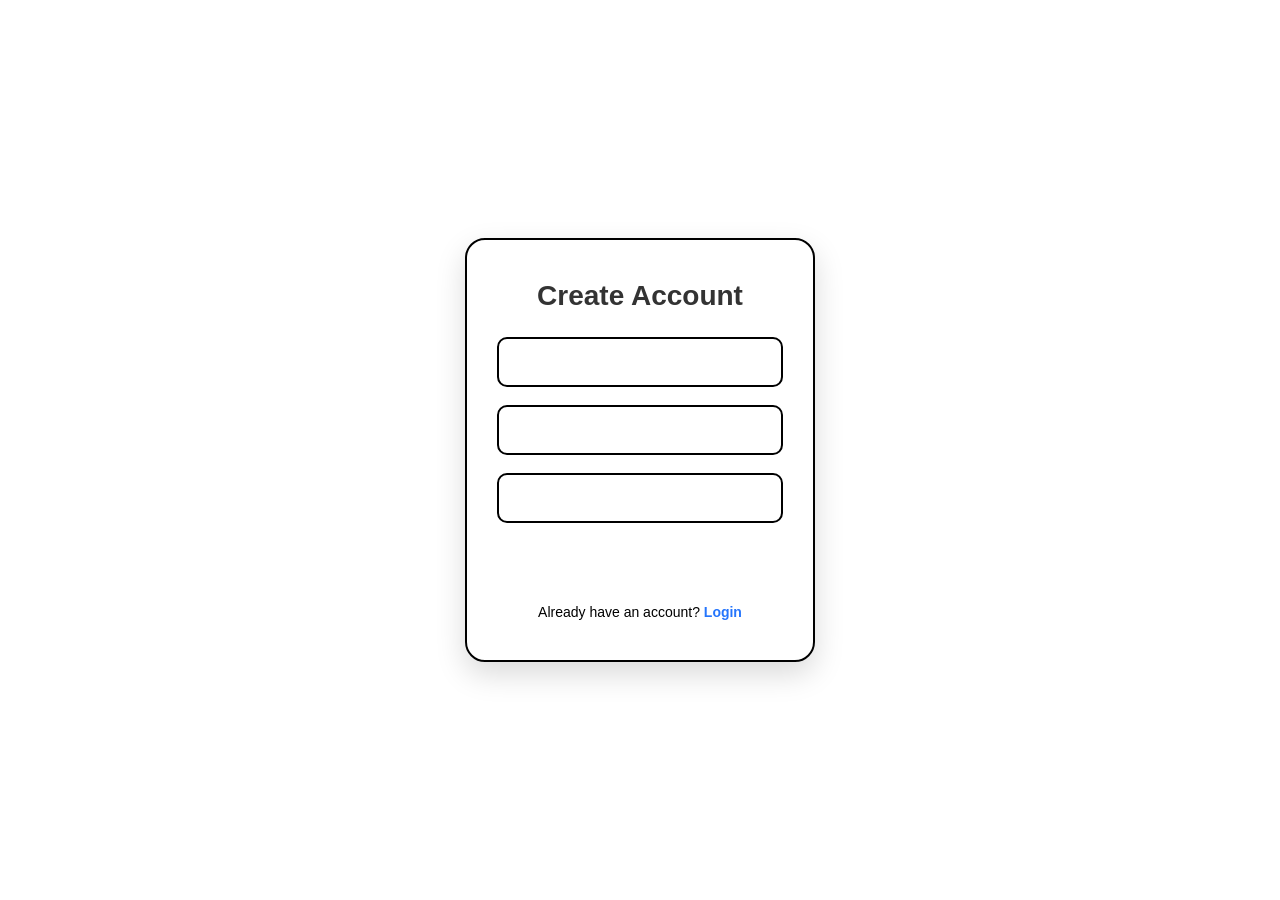
<file: index.html>
<!DOCTYPE html>
<html lang="en">
<head>
  <meta charset="UTF-8" />
  <meta name="viewport" content="width=device-width, initial-scale=1.0"/>
  <title>Sign Up</title>
  <link rel="stylesheet" href="signup.css" />
</head>
<body>
  <div class="background-shape"></div>

  <div class="signup-container">
    <form class="signup-form" onsubmit="signup(event)">
      <h2>Create Account</h2>
      <input id="fullname" type="text" placeholder="Full Name" required />
      <input id="email" type="email" placeholder="Email Address" required />
      <input id="password" type="password" placeholder="Password" required />
      <button type="submit">Sign Up</button>
      <p class="login-link">Already have an account? <a href="login.html">Login</a></p>
    </form>
  </div>
  <script src="signup.js"></script>
</body>
</html>
</file>
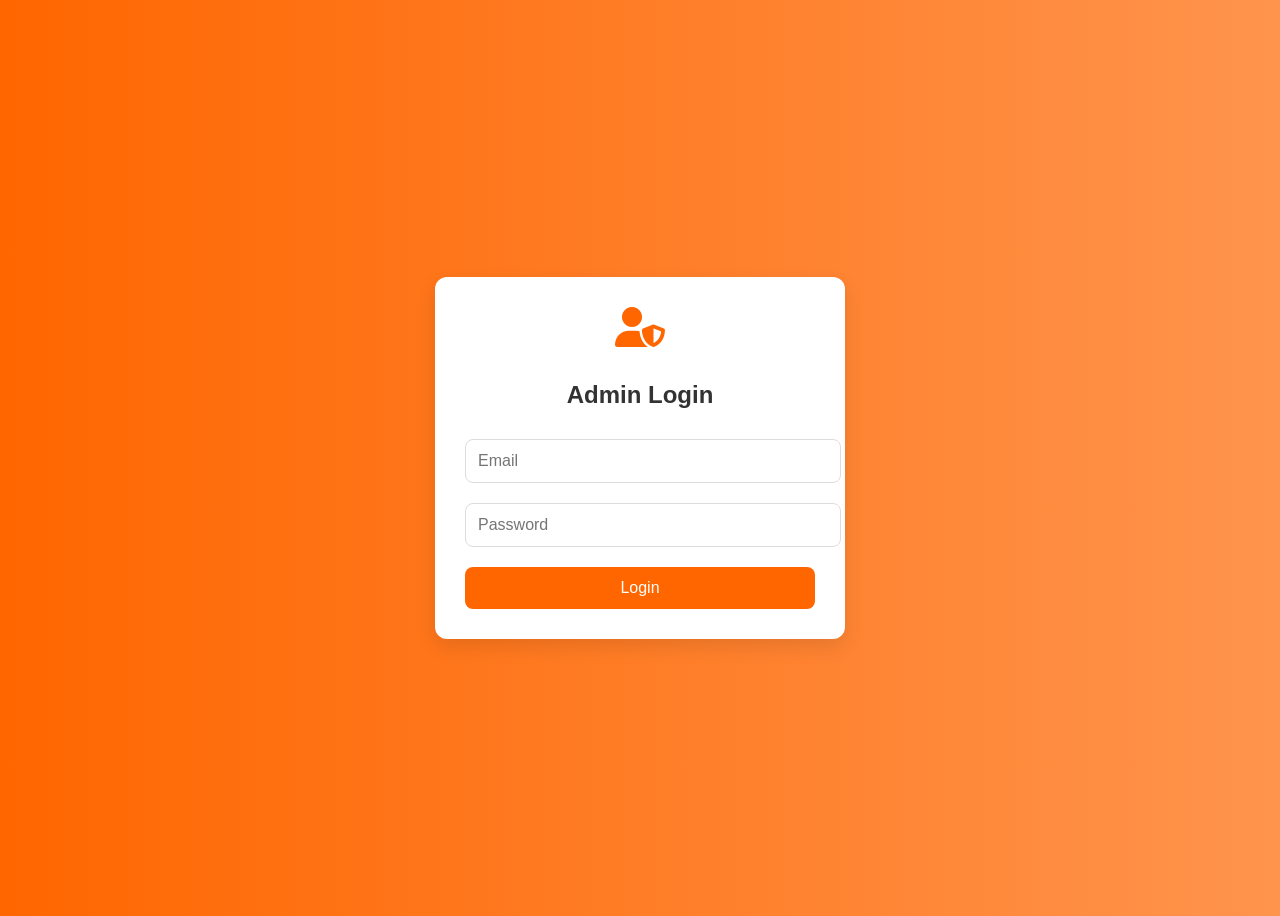
<file: admin.html>
<!DOCTYPE html>
<html lang="en">
<head>
  <meta charset="UTF-8">
  <title>Admin Panel - FoodDesk Style</title>
  <link rel="stylesheet" href="admin.css">
  <link rel="stylesheet" href="https://cdnjs.cloudflare.com/ajax/libs/font-awesome/6.4.0/css/all.min.css">
  <link rel="stylesheet" href="https://cdn.jsdelivr.net/npm/bootstrap@5.3.6/dist/css/bootstrap.min.css">
</head>
<body>

  <!-- Sidebar -->
  <div class="sidebar">
    <h2><i class="fas fa-utensils"></i> FoodDesk</h2>
    <ul>
      <li><i class="fas fa-home"></i> Dashboard</li>
      <li><i class="fas fa-layer-group"></i> Categories</li>
      <li><i class="fas fa-pizza-slice"></i> Menu Items</li>
      <li><i class="fas fa-cog"></i> Settings</li>
    </ul>
  </div>

  <!-- Main Area -->
  <div class="main-content">
    <div class="topbar">
      <div class="profile"><i class="fas fa-user-circle"></i> Admin</div>
    </div>

    <div class="container">

      <h1>🍽️ Admin Dashboard</h1>

      <section class="card">
        <h2>Set Your Restaurant Name</h2>
        <input id="restaurantName" placeholder="Enter restaurant name">
        <button onclick="saveRestaurantName()">Save</button>
      </section>

      <!-- Manage Categories -->
      <section class="card">
        <h2>Manage Categories</h2>
        <input type="text" id="categoryName" placeholder="Enter category" />
        <button onclick="addCategory()">Add Category</button>
        <ul id="categoryList"></ul>
      </section>

      <!-- Manage Items -->
      <section class="card">
        <h2>Manage Menu Items</h2>
        <select id="itemCategoryDropdown"></select>
        <input type="text" id="itemName" placeholder="Item Name" />
        <input type="text" id="itemDesc" placeholder="Item Description" />
        <input type="number" id="itemPrice" placeholder="Item Price" />
        <input type="text" id="itemImg" placeholder="Image URL" />
        <button onclick="addItem()">Add Item</button>
        <div class="d-flex flex-wrap gap-3" id="itemList"></div>
      </section>

    </div>
  </div>

  <script src="admin.js"></script>
  <script src="https://cdn.jsdelivr.net/npm/bootstrap@5.3.6/dist/js/bootstrap.bundle.min.js"></script>
</body>
</html>
</file>
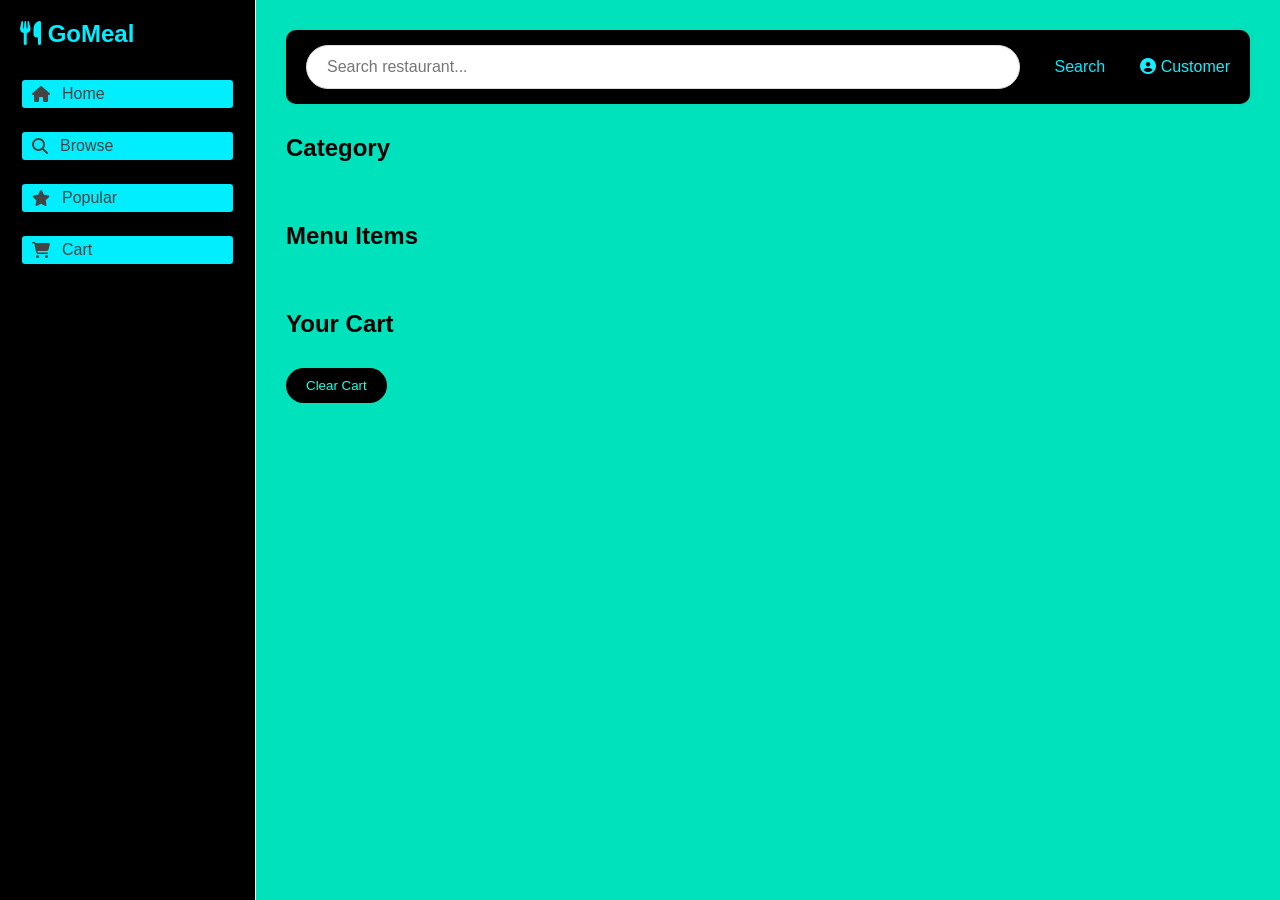
<file: customer.html>
<!DOCTYPE html>
<html lang="en">
<head>
  <meta charset="UTF-8">
  <meta name="viewport" content="width=device-width, initial-scale=1.0">
  <title>Customer Dashboard - GoMeal</title>
  <link rel="stylesheet" href="https://cdnjs.cloudflare.com/ajax/libs/font-awesome/6.4.0/css/all.min.css">
  <link rel="stylesheet" href="customer.css">

</head>
<body>
  <div class="sidebar">
    <h2><i class="fas fa-utensils"></i> GoMeal</h2>
    <ul>
      <li><i class="fas fa-home"></i> Home</li>
      <li><i class="fas fa-search"></i> Browse</li>
      <li><i class="fas fa-star"></i> Popular</li>
      <li><i class="fas fa-cart-shopping"></i> Cart</li>
    </ul>
  </div>

  <div class="main-content">
    <div class="topbar">
      <input type="text" id="searchBox" placeholder="Search restaurant...">
      <button onclick="searchRestaurant()">Search</button>
      <div class="profile">
        <i class="fas fa-user-circle"></i> Customer
      </div>
    </div>

    <div class="content-area">
      <h3 id="restaurantResultName" class="section-title"></h3>

      <div class="section">
        <h2 class="section-title">Category</h2>
        <ul id="categoryList" class="category-grid"></ul>
      </div>

      <div class="section">
        <h2 class="section-title">Menu Items</h2>
        <div id="itemList" class="card-grid"></div>
      </div>

      <div class="section">
        <h2 class="section-title">Your Cart</h2>
        <ul id="cartList" class="cart-list"></ul>
        <button onclick="clearCart()" class="clear-btn">Clear Cart</button>
      </div>
    </div>
  </div>

  <script src="customer.js"></script>
</body>
</html>
</file>
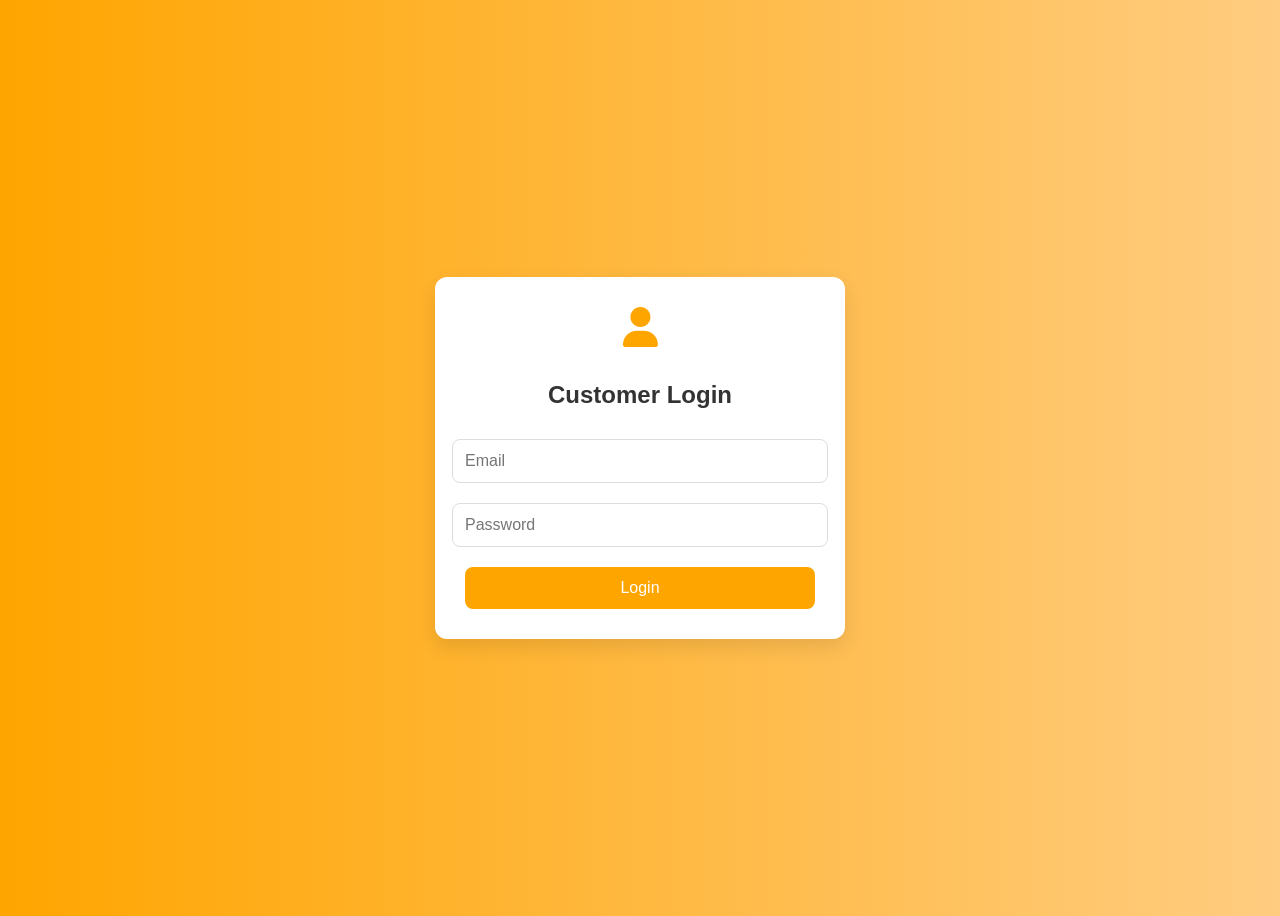
<file: customer.login.html>
<!DOCTYPE html>
<html lang="en">
<head>
  <meta charset="UTF-8">
  <title>Customer Login</title>
  <link rel="stylesheet" href="https://cdnjs.cloudflare.com/ajax/libs/font-awesome/6.4.0/css/all.min.css" />
  <link rel="stylesheet" href="customer.login.css">
</head>
<body>

  <div class="login-box">
    <i class="fas fa-user"></i>
    <h2>Customer Login</h2>
    <input type="email" id="loginEmail" placeholder="Email">
    <input type="password" id="loginPassword" placeholder="Password">
    <button onclick="loginCustomer()">Login</button>
  </div>

  <script src="customer.login.js"></script>
</body>
</html>
</file>
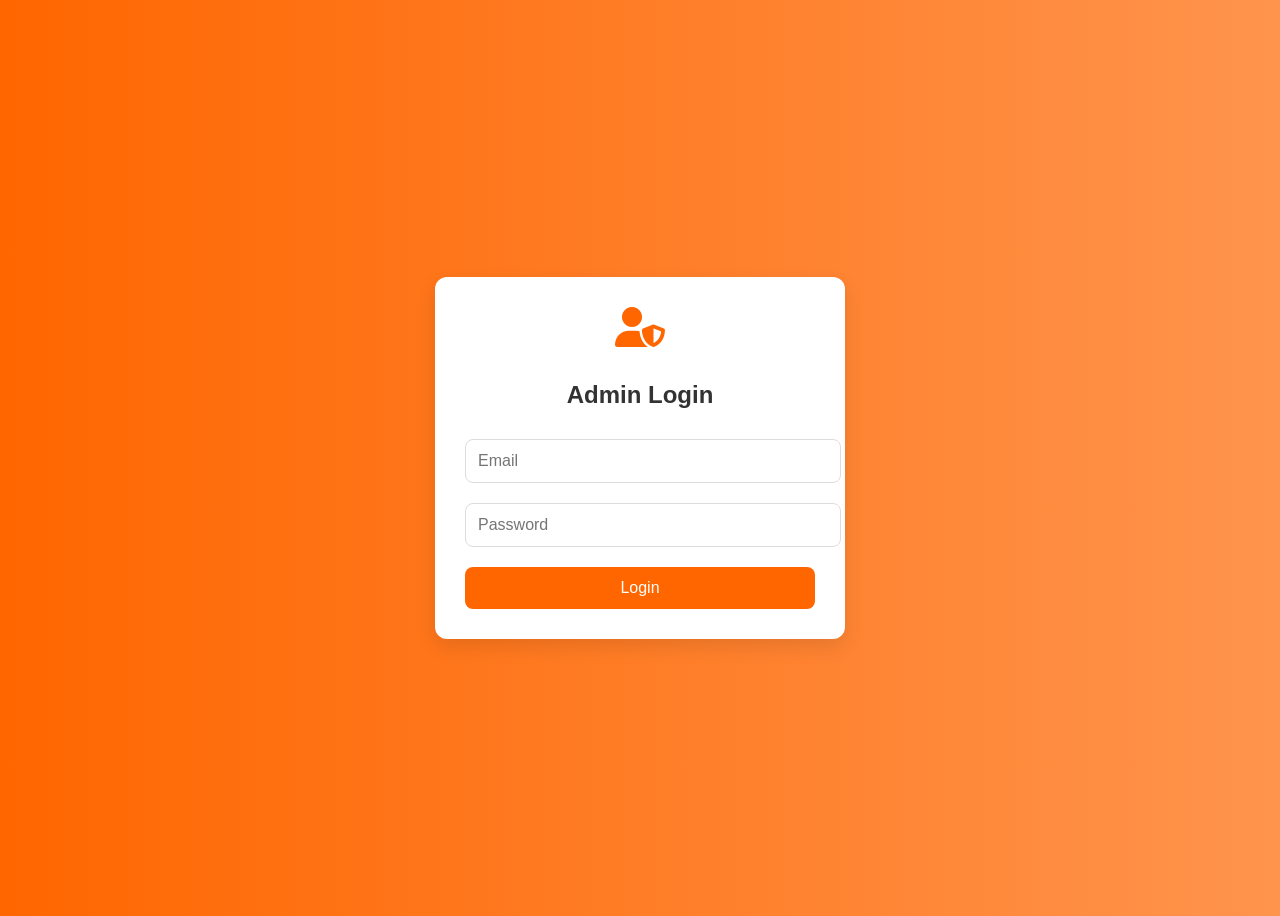
<file: login.admin.html>
<!DOCTYPE html>
<html lang="en">
<head>
  <meta charset="UTF-8">
  <title>Admin Login</title>
  <link rel="stylesheet" href="https://cdnjs.cloudflare.com/ajax/libs/font-awesome/6.4.0/css/all.min.css" />
  <link rel="stylesheet" href="login.admin.css">
</head>
<body>

  <div class="login-box">
    <i class="fas fa-user-shield"></i>
    <h2>Admin Login</h2>
    <input type="email" id="loginEmail" placeholder="Email">
    <input type="password" id="loginPassword" placeholder="Password">
    <button onclick="loginCustomer()">Login</button>
  </div>

  <script src="login.admin.js"></script>
</body>
</html>
</file>
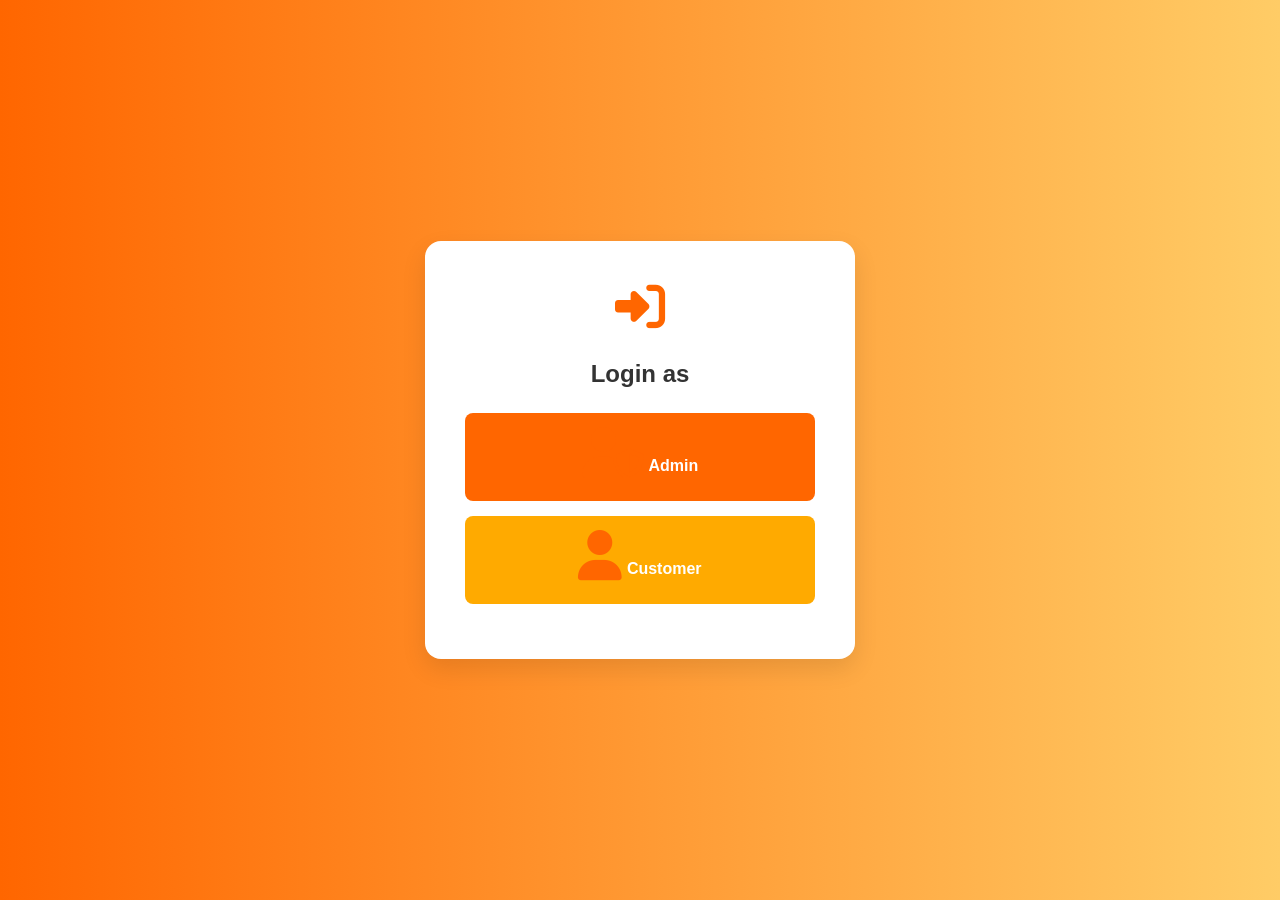
<file: login.html>
<!DOCTYPE html>
<html lang="en">
<head>
  <meta charset="UTF-8">
  <title>Select Login Role</title>
  <link rel="stylesheet" href="https://cdnjs.cloudflare.com/ajax/libs/font-awesome/6.4.0/css/all.min.css" />
  <link rel="stylesheet" href="login.css">
</head>
<body>

  <div class="login-container">
    <i class="fas fa-sign-in-alt"></i>
    <h2>Login as</h2>

    <button class="role-btn admin-btn" onclick="window.location.href='login.admin.html'">
      <i class="fas fa-user-shield"></i> Admin
    </button>

    <button class="role-btn customer-btn" onclick="window.location.href='customer.login.html'">
      <i class="fas fa-user"></i> Customer
    </button>
  </div>

</body>
</html>
</file>
<file: signup.css>
* {
  margin: 0;
  padding: 0;
  box-sizing: border-box;
}

body, html {
  height: 100%;
  font-family: 'Segoe UI', sans-serif;
  background-image: url(https://static.vecteezy.com/system/resources/thumbnails/001/060/223/small/rocket-is-flying-in-galaxy-space-of-the-universe.jpg);
  background-size: contain;
  background-repeat: no-repeat;
  background-size: cover;
  overflow: hidden;
  position: relative;
}

/* Colorful background shapes */
.shape {
  position: absolute;
  width: 500px;
  height: 500px;
  border-radius: 50%;
  z-index: -1;
}

.shape1 {
  background: linear-gradient(135deg, #ff6a00, #ee0979);
  top: -150px;
  left: -150px;
  clip-path: polygon(0 0, 100% 0, 70% 100%, 0% 100%);
}

.shape2 {
  background: linear-gradient(135deg, #42e695, #3bb2b8);
  bottom: -150px;
  right: -150px;
  clip-path: polygon(30% 0%, 100% 0%, 100% 100%, 0% 70%);
}

/* Signup container */
.signup-container {
  display: flex;
  justify-content: center;
  align-items: center;
  height: 100vh;
  background-color: transparent;
}

.signup-form {
  background: white;
  padding: 40px 30px;
  border-radius: 20px;
  box-shadow: 0 12px 30px rgba(0,0,0,0.15);
  width: 350px;
  animation: fadeIn 1s ease;
  background-color: transparent;
  border: 2px solid black;
}

.signup-form h2 {
  margin-bottom: 25px;
  color: #333;
  text-align: center;
  font-size: 28px;
}

.signup-form input {
  color: rgb(35, 255, 6);
  width: 100%;
  padding: 14px;
  margin-bottom: 18px;
  border-radius: 10px;
  font-size: 16px;
  transition: 0.3s ease;
  background-color: transparent;
  border: 2px solid black;
}

.signup-form input::placeholder {
  color: #ffffff;  
  opacity: 1;     
}


.signup-form input:focus {
  outline: none;
  background-color: transparent;
  box-shadow: 0 0 0 2px #2575fc;
}

.signup-form button {
  width: 100%;
  padding: 14px;
  background-color: transparent;
  color: white;
  font-size: 17px;
  border: none;
  border-radius: 10px;
  cursor: pointer;
  transition: 0.3s ease;
}

.signup-form button:hover {
  transform: translateY(-2px);
  box-shadow: 0 6px 12px rgba(0,0,0,0.2);
}

.login-link {
  text-align: center;
  margin-top: 15px;
  font-size: 14px;
}

.login-link a {
  color: #2575fc;
  text-decoration: none;
  font-weight: bold;
}

@keyframes fadeIn {
  from { opacity: 0; transform: translateY(20px); }
  to { opacity: 1; transform: translateY(0); }
}
</file>
<file: admin.css>
* {
  margin: 0;
  padding: 0;
  box-sizing: border-box;
  font-family: 'Segoe UI', Tahoma, Geneva, Verdana, sans-serif;
}

body {
  display: flex;
  flex-direction: row;
  height: 100vh;
  background: #f7f8fc;
  color: #333;
  overflow: hidden;
  animation: fadeInBody 0.7s ease-in-out;
}

@keyframes fadeInBody {
  from {
    opacity: 0;
    transform: scale(0.98);
  }
  to {
    opacity: 1;
    transform: scale(1);
  }
}

/* Sidebar */
.sidebar {
  width: 220px;
  background-color: #ff6600;
  color: white;
  padding: 20px;
  transition: transform 0.3s ease;
  animation: slideInLeft 0.5s ease;
}

@keyframes slideInLeft {
  from {
    transform: translateX(-100%);
  }
  to {
    transform: translateX(0);
  }
}

.sidebar h2 {
  margin-bottom: 30px;
  font-size: 22px;
}

.sidebar ul {
  list-style: none;
}

.sidebar li {
  margin: 15px 0;
  font-size: 16px;
  cursor: pointer;
  color: black;
  transition: transform 0.3s ease;
}

.sidebar li:hover {
  transform: translateX(5px);
  color: #fff;
}

.sidebar li i {
  margin-right: 8px;
}

/* Main content */
.main-content {
  flex: 1;
  display: flex;
  flex-direction: column;
  height: 100vh;
  overflow-y: auto;
}

/* Topbar */
.topbar {
  background-color: #ff6600;
  padding: 10px 20px;
  display: flex;
  justify-content: space-between;
  align-items: center;
  color: white;
  position: sticky;
  top: 0;
  z-index: 100;
  animation: slideDown 0.5s ease;
}

@keyframes slideDown {
  from {
    transform: translateY(-30px);
    opacity: 0;
  }
  to {
    transform: translateY(0);
    opacity: 1;
  }
}

.search-bar {
  width: 300px;
  padding: 8px 15px;
  border: none;
  border-radius: 20px;
  font-size: 14px;
}

.profile {
  font-size: 16px;
}

/* Container Content */
.container {
  padding: 20px;
}

h1 {
  text-align: center;
  color: #ff6600;
  margin-bottom: 20px;
  animation: fadeIn 0.6s ease;
}

@keyframes fadeIn {
  from {
    opacity: 0;
  }
  to {
    opacity: 1;
  }
}

.card {
  background: white;
  padding: 20px;
  margin: 20px auto;
  border-radius: 10px;
  box-shadow: 0 4px 10px rgba(0, 0, 0, 0.05);
  max-width: 800px;
  transition: transform 0.3s ease;
}

.card:hover {
  transform: scale(1.01);
}

.card > input,
.card > select {
  margin: 10px 0;
  width: 100%;
}

input, select, button {
  width: 100%;
  padding: 10px;
  margin: 10px 0;
  border-radius: 5px;
  border: 1px solid #ddd;
  font-size: 16px;
}

button {
  background-color: #ff6600;
  color: white;
  font-weight: bold;
  border: none;
  cursor: pointer;
  transition: background-color 0.3s ease, transform 0.2s ease;
}

button:hover {
  background-color: #e65c00;
  transform: scale(1.03);
}

ul {
  list-style: none;
  padding: 0;
  width: 100%;
}

ul > li {
  background: #f0f0f0;
  margin: 6px auto;
  padding: 10px;
  border-radius: 5px;
  display: flex;
  justify-content: space-between;
  align-items: center;
  transition: background-color 0.3s;
}

ul > li:hover {
  background-color: #eaeaea;
}

ul li button {
  width: auto;
  background-color: crimson;
}

ul li button:hover {
  background-color: #b30000;
}

#itemList {
  display: flex;
  flex-wrap: wrap;
  gap: 20px;
  justify-content: center;
}

#itemList .item-card {
  width: 200px;
  padding: 10px;
  background: #fff;
  border-radius: 10px;
  box-shadow: 0 0 6px rgba(0,0,0,0.05);
  text-align: center;
  transition: transform 0.3s ease;
}

#itemList .item-card:hover {
  transform: translateY(-5px);
}

#itemList .item-card img {
  width: 100%;
  height: 100px;
  object-fit: cover;
  border-radius: 6px;
  margin-bottom: 10px;
}

/* ✅ Responsive Design */
@media screen and (max-width: 768px) {
  body {
    flex-direction: column;
  }

  .sidebar {
    width: 100%;
    display: flex;
    justify-content: space-around;
  }
  .sidebar > ul{
    display: flex;
    flex-direction: row;  
    gap: 10px;
  }

  .main-content {
    flex: none;
    height: auto;
  }

  .search-bar {
    margin-top: 10px;
    display: flex;
  }

  .card {
    margin: 10px;
    width: 100%;
  }

  #itemList {
    flex-direction: column;
    align-items: center;
  }
}
</file>
<file: customer.css>
* {
      margin: 0;
      padding: 0;
      box-sizing: border-box;
      font-family: 'Segoe UI', sans-serif;
    }

    body {
      display: flex;
      min-height: 100vh;
      background: #00e2bc;
    }

    .sidebar {
      width: 20%;
      background-color: #000000;
      border-right: 1px solid #eee;
      padding: 20px;
    }

    .sidebar h2 {
      font-size: 24px;
      margin-bottom: 30px;
      color: #00eeff;
    }

    .sidebar ul {
      list-style: none;
    }

    .sidebar li {
      margin: 20px 0;
      font-size: 16px;
      color: #444;
      cursor: pointer;
      display: flex;
      align-items: center;
      gap: 12px;
      border: 2px solid black;
      padding: 5px 10px;
      border-radius: 5px;
      background-color: #00eeff;
    }

    .sidebar li:hover {
      color: #ff6600;
    }

    .main-content {
      flex: 1;
      padding: 30px;
      overflow-y: auto;
    }

    .topbar {
      background-color: #000000;
      padding: 15px 20px;
      margin-bottom: 30px;
      display: flex;
      align-items: center;
      gap: 15px;
      border-radius: 10px;
      box-shadow: 0 0 6px rgba(0,0,0,0.05);
    }

    .topbar input {
      flex: 1;
      padding: 12px 20px;
      border: 1px solid #ddd;
      border-radius: 30px;
      font-size: 16px;
    }

    .topbar button {
      background-color: #000000;
      color: rgb(0, 238, 255);
      border: none;
      padding: 10px 20px;
      border-radius: 25px;
      font-size: 16px;
      cursor: pointer;
    }

    .topbar .profile {
      margin-left: auto;
      font-size: 16px;
      color: #14efff;
    }

    .section {
      margin-bottom: 40px;
    }

    .section-title {
      font-size: 24px;
       margin-bottom: 20px;
      color: #000000;
    }

    .category-grid {
      display: flex;
      flex-wrap: wrap;
      gap: 15px;
    }

    .category-grid li {
      background: #fff;
      border: 1px solid #eee;
      padding: 10px 24px;
      border-radius: 30px;
      cursor: pointer;
      font-size: 15px;
      transition: all 0.3s ease;
      list-style: none;
    }

    .category-grid li:hover {
      background-color: #ff6600;
      color: white;
    }

    .card-grid {
      display: grid;
      grid-template-columns: repeat(auto-fill, minmax(240px, 1fr));
      gap: 20px;
    }

    .card {
      background: #fff;
      padding: 20px;
      border-radius: 10px;
      box-shadow: 0 2px 8px rgba(0,0,0,0.06);
      text-align: center;
      transition: transform 0.3s ease;
    }

    .card:hover {
      transform: translateY(-5px);
    }

    .card img {
      width: 100%;
      height: 140px;
      object-fit: cover;
      border-radius: 10px;
    }

    .card h3 {
      font-size: 18px;
      margin: 10px 0 5px;
    }

    .card p {
      font-size: 14px;
      color: #777;
      margin-bottom: 5px;
    }

    .card .price {
      font-weight: bold;
      margin: 8px 0;
    }

    .card button {
      padding: 8px 16px;
      border: none;
      background-color: #ff6600;
      color: white;
      border-radius: 25px;
      cursor: pointer;
    }

    .card button:hover {
      background-color: #e65c00;
    }

    .cart-list {
      list-style: none;
      padding: 0;
    }

    .cart-list li {
      background: #fff;
      padding: 12px;
      margin-bottom: 10px;
      border-radius: 8px;
      display: flex;
      justify-content: space-between;
      align-items: center;
      box-shadow: 0 0 4px rgba(0,0,0,0.05);
    }

    .clear-btn {
      background-color: rgb(0, 0, 0);
      color: rgb(29, 255, 225);
      padding: 10px 20px;
      border: none;
      border-radius: 25px;
      margin-top: 10px;
      cursor: pointer;
    }

    .clear-btn:hover {
      background-color: darkred;
    }

    @media screen and (max-width: 768px) {
      body {
        flex-direction: column;
      }

      .sidebar  {
        width: 100%;
        display: flex;
        justify-content: space-around;
      }
      .sidebar > ul{
        display: flex;
        flex-direction: row;
        gap: 10px;
      }

      .topbar {
        flex-direction: column;
        align-items: stretch;
      }

      .card-grid {
        grid-template-columns: repeat(auto-fill, minmax(160px, 1fr));
      }
    }
</file>
<file: customer.login.css>
body {
      font-family: Arial, sans-serif;
      text-align: center;
      background-color: #ffe;
      overflow: hidden;
    }

    input {
      display: block;
      margin: 10px auto;
      padding: 10px;
      width: 250px;
      font-size: 16px;
    }

    button {
      padding: 10px 25px;
      background-color: #e67e22;
      color: white;
      border: none;
      font-size: 16px;
      border-radius: 6px;
      cursor: pointer;
    }

    button:hover {
      background-color: #d35400;
    }    body {
      background: linear-gradient(to right, #ffa500, #ffcc80);
      font-family: 'Segoe UI', sans-serif;
      display: flex;
      justify-content: center;
      align-items: center;
      height: 100vh;
    }

    .login-box {
      background: white;
      padding: 30px;
      border-radius: 12px;
      box-shadow: 0 8px 20px rgba(0,0,0,0.1);
      width: 350px;
      display: flex;
      flex-direction: column;
      align-items: center;
      text-align: center;
    }

    .login-box h2 {
      margin-bottom: 20px;
      color: #333;
    }

    .login-box input {
      width: 100%;
      padding: 12px;
      margin: 10px 0;
      border: 1px solid #ddd;
      border-radius: 8px;
      font-size: 16px;
    }

    .login-box button {
      width: 100%;
      padding: 12px;
      background: #ffa500;
      color: white;
      border: none;
      border-radius: 8px;
      font-size: 16px;
      cursor: pointer;
      margin-top: 10px;
    }

    .login-box button:hover {
      background: #e69500;
    }

    .login-box i {
      font-size: 40px;
      color: #ffa500;
      margin-bottom: 15px;
    }
</file>
<file: login.admin.css>
body {
      background: linear-gradient(to right, #ff6600, #ff944d);
      font-family: 'Segoe UI', sans-serif;
      display: flex;
      justify-content: center;
      align-items: center;
      height: 100vh;
    }

    .login-box {
      background: white;
      padding: 30px;
      border-radius: 12px;
      box-shadow: 0 8px 20px rgba(0,0,0,0.1);
      width: 350px;
      text-align: center;
    }

    .login-box h2 {
      margin-bottom: 20px;
      color: #333;
    }

    .login-box input {
      width: 100%;
      padding: 12px;
      margin: 10px 0;
      border: 1px solid #ddd;
      border-radius: 8px;
      font-size: 16px;
    }

    .login-box button {
      width: 100%;
      padding: 12px;
      background: #ff6600;
      color: white;
      border: none;
      border-radius: 8px;
      font-size: 16px;
      cursor: pointer;
      margin-top: 10px;
    }

    .login-box button:hover {
      background: #e65c00;
    }

    .login-box i {
      font-size: 40px;
      color: #ff6600;
      margin-bottom: 15px;
    }
</file>
<file: login.css>
body {
  margin: 0;
  padding: 0;
  min-height: 100vh;
  background: linear-gradient(to right, #ff6600, #ffcc66);
  font-family: 'Segoe UI', sans-serif;
  display: flex;
  align-items: center;
  justify-content: center;
  animation: fadeInBody 0.8s ease-in-out;
}

@keyframes fadeInBody {
  from {
    opacity: 0;
    transform: scale(0.96);
  }
  to {
    opacity: 1;
    transform: scale(1);
  }
}

.login-container {
  background-color: white;
  padding: 40px;
  border-radius: 16px;
  box-shadow: 0 10px 25px rgba(0, 0, 0, 0.1);
  text-align: center;
  width: 350px;
  animation: popIn 0.6s ease;
}

@keyframes popIn {
  0% {
    transform: scale(0.9);
    opacity: 0;
  }
  100% {
    transform: scale(1);
    opacity: 1;
  }
}

.login-container h2 {
  margin-bottom: 25px;
  color: #333;
  font-size: 24px;
}

.role-btn {
  display: block;
  width: 100%;
  padding: 14px;
  margin: 15px 0;
  border: none;
  font-size: 16px;
  font-weight: bold;
  border-radius: 8px;
  cursor: pointer;
  transition: transform 0.3s ease, background-color 0.3s;
}

.role-btn:hover {
  transform: scale(1.03);
}

.admin-btn {
  background-color: #ff6600;
  color: white;
}

.admin-btn:hover {
  background-color: #e65c00;
}

.customer-btn {
  background-color: #ffaa00;
  color: white;
}

.customer-btn:hover {
  background-color: #e69a00;
}

.login-container i {
  font-size: 50px;
  color: #ff6600;
  margin-bottom: 10px;
  animation: iconBounce 1.2s infinite alternate;
}

@keyframes iconBounce {
  from {
    transform: translateY(0);
  }
  to {
    transform: translateY(-5px);
  }
}

/* ✅ Responsive layout for smaller devices */
@media screen and (max-width: 500px) {
  .login-container {
    width: 90%;
    padding: 30px 20px;
  }

  .login-container h2 {
    font-size: 20px;
  }

  .login-container i {
    font-size: 40px;
  }
}
</file>
